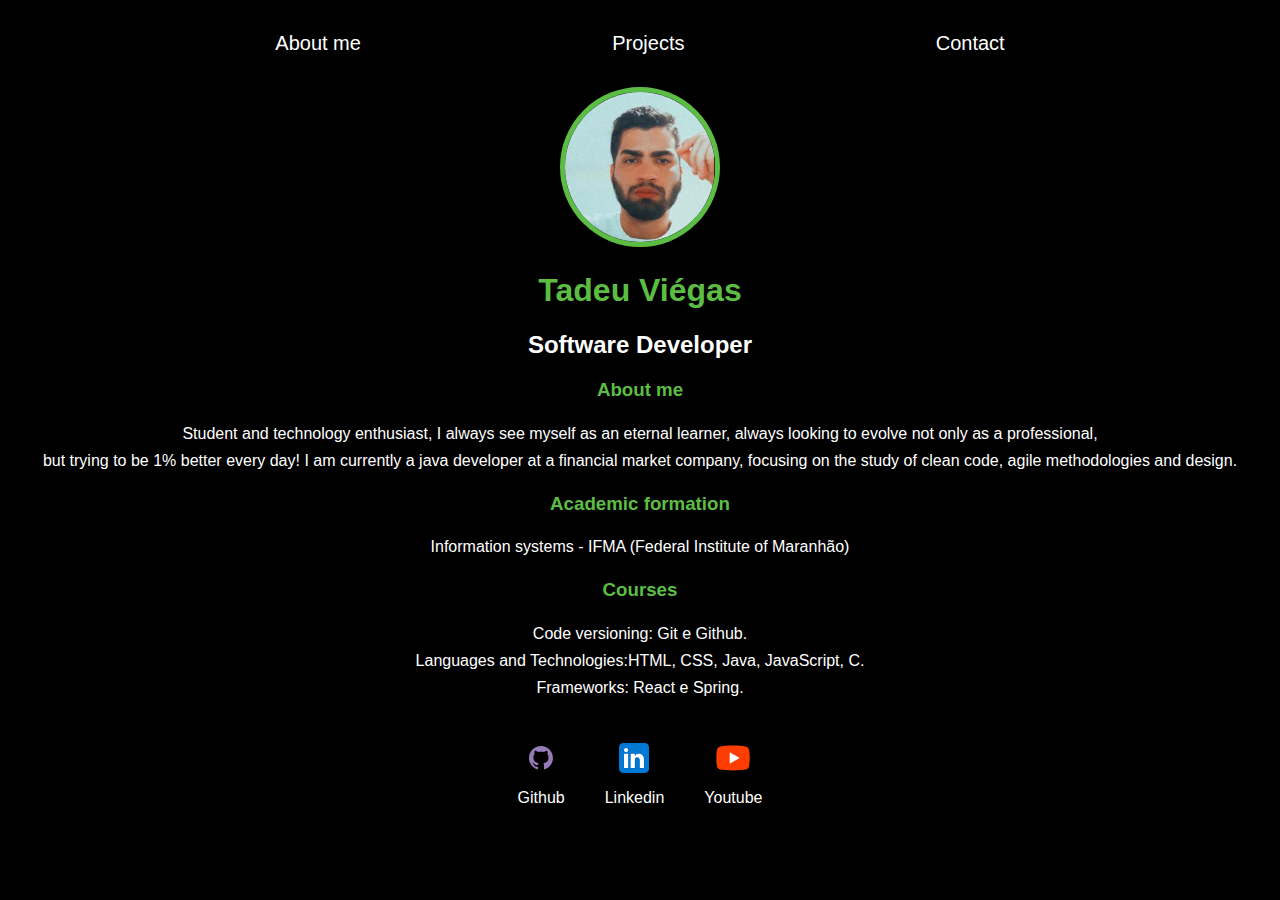
<file: index.html>
<!DOCTYPE html>
<html lang="en">

<head>
    <meta charset="UTF-8">
    <meta http-equiv="X-UA-Compatible" content="IE=edge">
    <meta name="viewport" content="width=device-width, initial-scale=1.0">
    <title>Tadeu Viégas</title>
    <link rel="stylesheet" href="index.css">
</head>

<body>
    <div class="container">
        <nav>
            <ul>
                <li>
                    <a href="index.html">About me</a>
                </li>
                <li>
                    <a href="project.html">Projects</a>
                </li>
                <li>
                    <a href="contact.html">Contact</a>
                </li>
            </ul>
        </nav>

        <header>
            <div class="center">
                <img src="img/TadeuViegas.jpg"></img>
            </div>
            <h1>Tadeu Viégas</h1>
            <h2>Software Developer</h2>
        </header>

        <main>
            <section>
                <h3>About me</h3>
                <p>
                    Student and technology enthusiast, I always see myself as an eternal learner, always looking to evolve not only as a professional,<br> but trying to be 1% better every day! I am currently a java developer at a financial market company, focusing on the study of clean code, agile methodologies and design.
                </p>
            </section>
            <section>
                <h3>Academic formation</h3>
                <p>
                    Information systems - IFMA (Federal Institute of Maranhão)
                </p>
            </section>
            <section>
                <h3>Courses</h3>
                <p>
                    Code versioning: Git e Github.<br>
                    Languages and Technologies:HTML, CSS, Java, JavaScript, C.<br>
                    Frameworks: React e Spring.
                    
                </p>
            </section>
        </main>

        <footer>
            <a href="https://github.com/TadeuViegas" target="_blank" rel="noopener noreferrer">
                <img src="./img/github.svg"></img>
                <p>Github</p>
            </a>
            <a href="https://www.linkedin.com/in/tadeuviegas/" target="_blank" rel="noopener noreferrer">
                <img src="./img/linkedin.svg"></img>
                <p>Linkedin</p>
            </a>
            <a href="https://www.youtube.com/@tadeucostaviegas9758" target="_blank" rel="noopener noreferrer">
                <img src="./img/youtube.svg"></img>
                <p>Youtube</p>
            </a>
        </footer>
    </div>

</body>

</html>
</file>
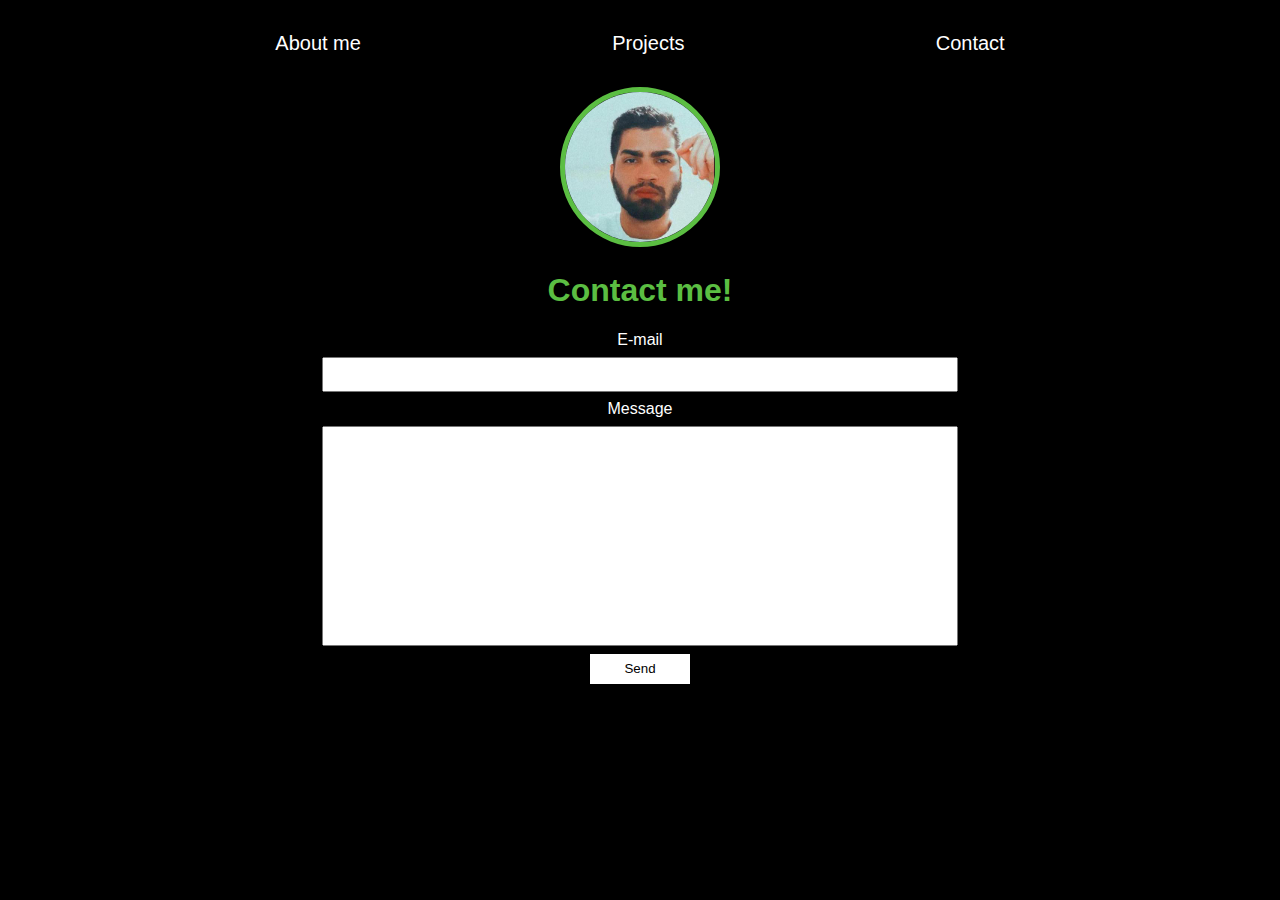
<file: contact.html>
<!DOCTYPE html>
<html lang="en">

    <head>
        <meta charset="UTF-8">
        <meta http-equiv="X-UA-Compatible" content="IE=edge">
        <meta name="viewport" content="width=device-width, initial-scale=1.0">
        <title>Contact</title>
        <link rel="stylesheet" href="index.css">
    </head>

    <body>
        <div class="container">
            <nav>
                <ul>
                    <li>
                        <a href="index.html">About me</a>
                    </li>
                    <li>
                        <a href="project.html">Projects</a>
                    </li>
                    <li>
                        <a href="contact.html">Contact</a>
                    </li>
                </ul>
            </nav>

            <header class="center">
                <div>
                    <img src="img/TadeuViegas.jpg"></img>
                </div>
                <h1>Contact me!</h1>
            </header>
            <form class="contact-form" action="https://formsubmit.co/tadeucosta7@outlook.com" method="POST">
                <div>
                    <label for="email">E-mail</label> <br>
                    <input type="email" name="email" required>
                </div>
                <div>
                    <label for="message">Message</label> <br>
                    <input type="text" id="message" name="message" required>
                </div>
                <button type="submit">Send</button>
                <input type="hidden" name="_next" value="https://tadeuviegas.github.io/portifolio/thanks.html">
                <input type="hidden" name="_subject" value="New submission!">
            </form>
        </div>
    </body
</file>
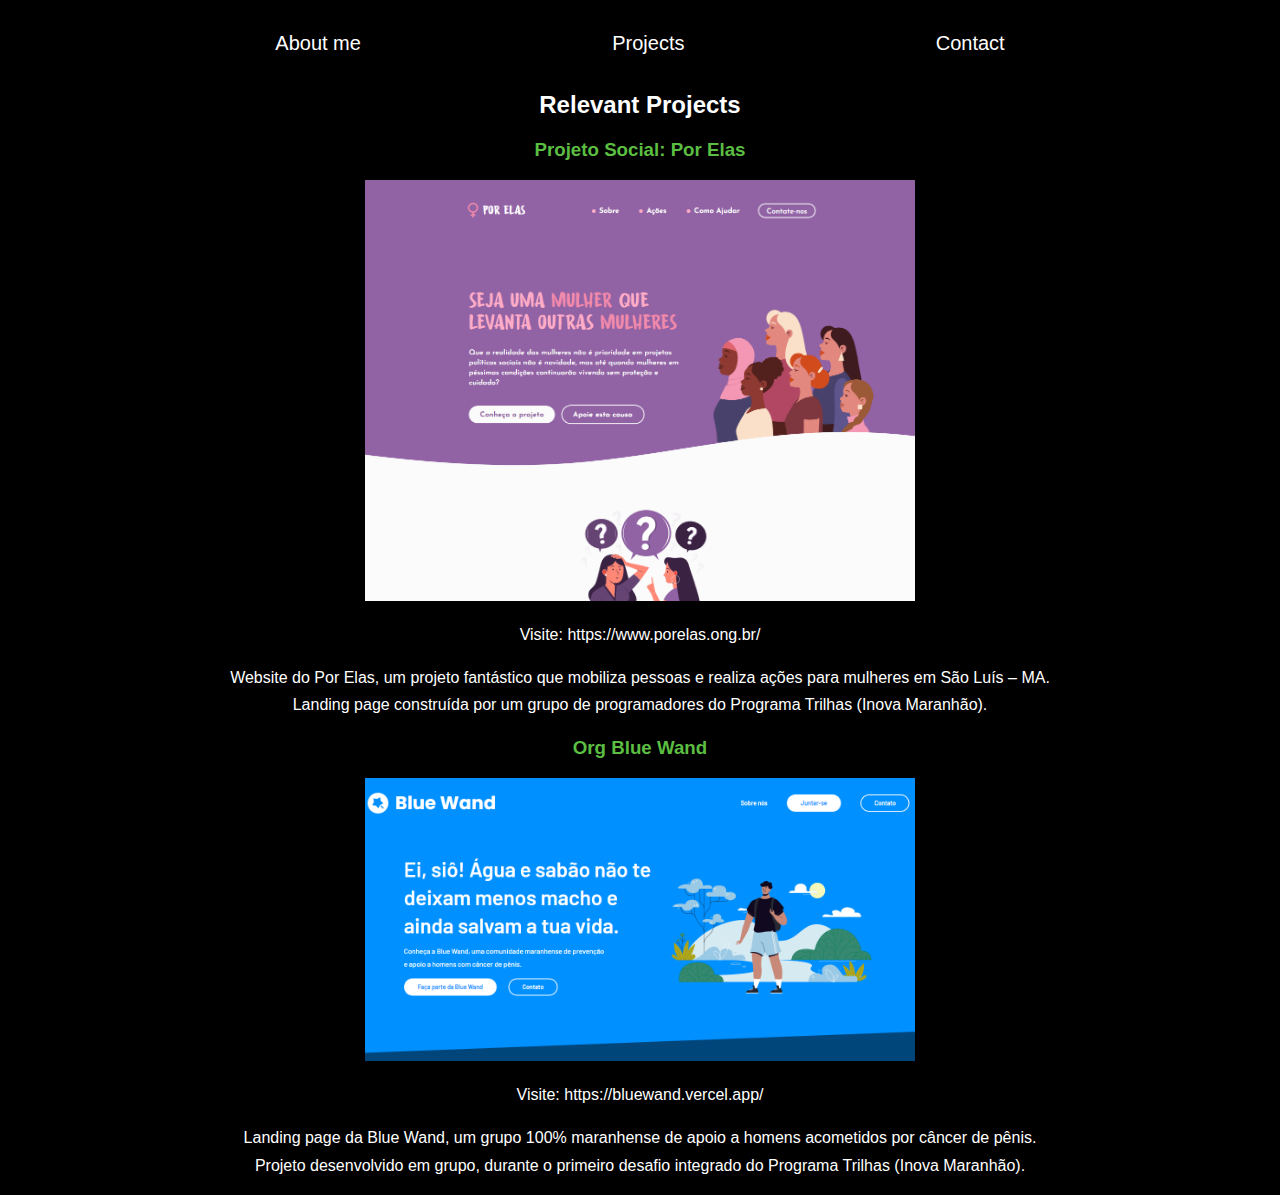
<file: project.html>
<!DOCTYPE html>
<html lang="en">

    <head>
        <meta charset="UTF-8">
        <meta http-equiv="X-UA-Compatible" content="IE=edge">
        <meta name="viewport" content="width=device-width, initial-scale=1.0">
        <title>Contact</title>
        <link rel="stylesheet" href="index.css">
    </head>

    <body>
        <div class="container">
            <nav>
                <ul>
                    <li>
                        <a href="index.html">About me</a>
                    </li>
                    <li>
                        <a href="project.html">Projects</a>
                    </li>
                    <li>
                        <a href="contact.html">Contact</a>
                    </li>
                </ul>
            </nav>

            <header>
                <h2>Relevant Projects</h2>
                <h3>Projeto Social: Por Elas</h3>
                <div>
                    <a href="https://www.porelas.ong.br/"><img src="img/por-elas.png" alt=""></a>
                </div>
                <p>Visite: <a href="https://www.porelas.ong.br/">https://www.porelas.ong.br/</a></p>
                <p>Website do Por Elas, um projeto fantástico que mobiliza pessoas e realiza ações para mulheres em São Luís – MA. <br> Landing page construída por um grupo de programadores do Programa Trilhas (Inova Maranhão).</p>
                
                <h3>Org Blue Wand</h3>
                <div>
                    <a href="https://bluewand.vercel.app/"><img src="img/blue-wand.png" alt=""></a>
                </div>
                <p>Visite: <a href="https://bluewand.vercel.app/">https://bluewand.vercel.app/</a></p>
                <p>Landing page da Blue Wand, um grupo 100% maranhense de apoio a homens acometidos por câncer de pênis. <br> Projeto desenvolvido em grupo, durante o primeiro desafio integrado do Programa Trilhas (Inova Maranhão).</p>
            </header>
        </div>
    </body
</file>
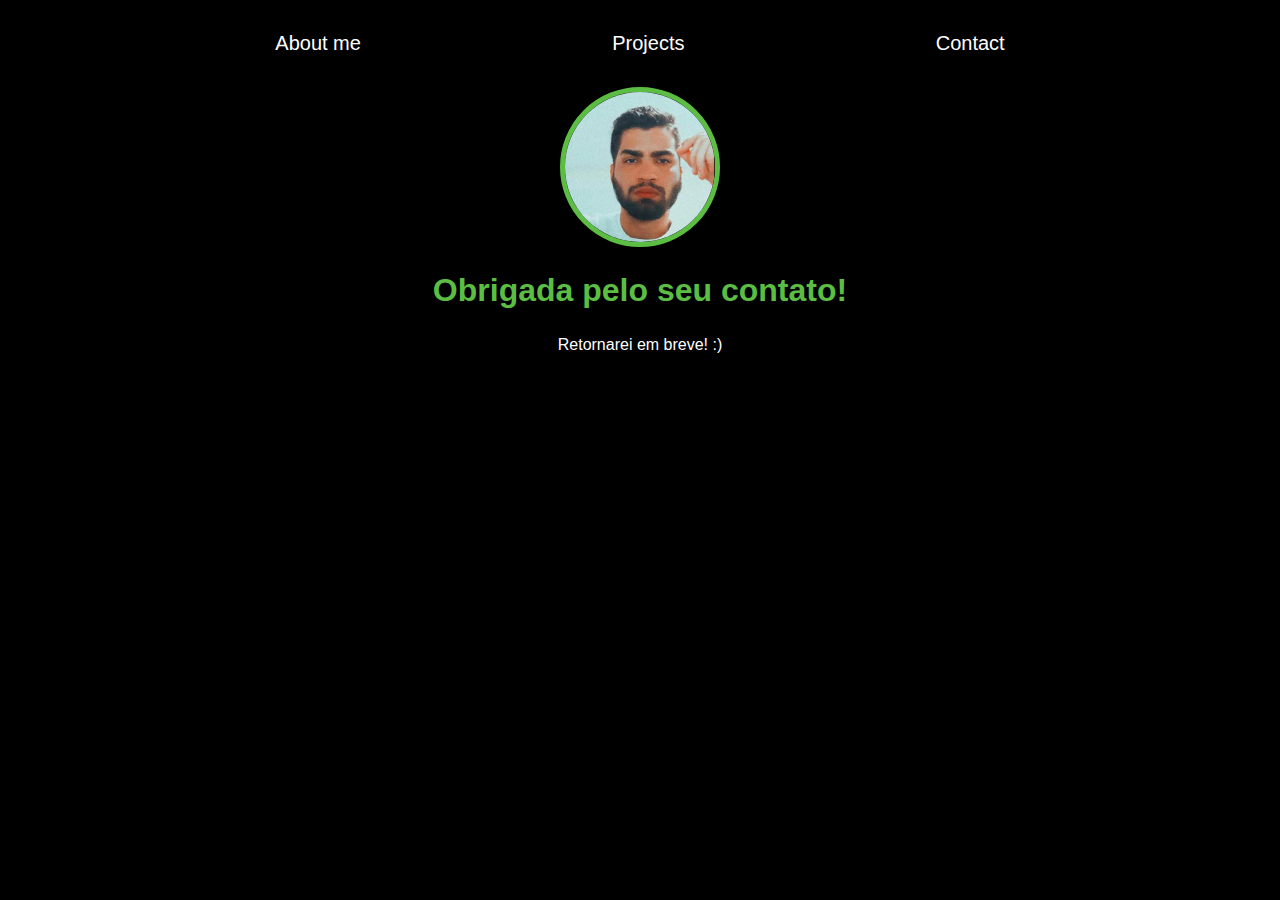
<file: thanks.html>
<!DOCTYPE html>
<html lang="en">

    <head>
        <meta charset="UTF-8">
        <meta http-equiv="X-UA-Compatible" content="IE=edge">
        <meta name="viewport" content="width=device-width, initial-scale=1.0">
        <title>Contact</title>
        <link rel="stylesheet" href="index.css">
    </head>

    <body>
        <div class="container">
            <nav>
                <ul>
                    <li>
                        <a href="index.html">About me</a>
                    </li>
                    <li>
                        <a href="project.html">Projects</a>
                    </li>
                    <li>
                        <a href="contact.html">Contact</a>
                    </li>
                </ul>
            </nav>

            <header class="center">
                <div>
                    <img src="img/TadeuViegas.jpg"></img>
                </div>
                <h1>Obrigada pelo seu contato!</h1>
                <p>Retornarei em breve! :)</p>
            </header>
        </div>
    </body
</file>
<file: index.css>
body {
    color: white;
    background-color: black;
    font-family: Arial, Helvetica, sans-serif;
    text-align: center;
}

ul {
    display: flex;
    justify-content: space-evenly;
    list-style-type: none;
    align-items: center;
    padding: 16px;
}

a {
    color: white;
    text-decoration: none;
}

p{
    line-height: 1.7em;
}

.center img{
    text-align: center;
    width: 150px;
    height: 150px;
    border-radius: 50%;
    border: 5px solid #5BBE42;
}

img{
    width: 550px;

}

h1 {
    color: #5BBE42;
}

h3{
    color:  #5BBE42
}

footer img {
    width: 40px;
    height: 40px;
}

footer {
    display: flex;
    justify-content: center;
}

footer a {
    margin: 20px;
    text-align: center;
}

footer p {
    margin-top: 2px;
}

nav a {
    font-size: 20px;
}

nav a:hover {
    color: #5BBE42;
}

div a:hover{
    color: #5BBE42;
}

.contact-form input{
    text-align: center;
    width: 50%;
    padding: 8px 0;
    margin: 8px 0;
}

.contact-form input[type=text] {
    height: 200px;
}

button {
    color: black;
    background-color: white;
    border: none;
    width: 100px;
    height: 30px;
}

button:hover{
    background-color:#5BBE42
}

@media screen and (max-width: 480px) {
    ul{
        display: block;
        line-height: 2em;
    }
}
</file>
